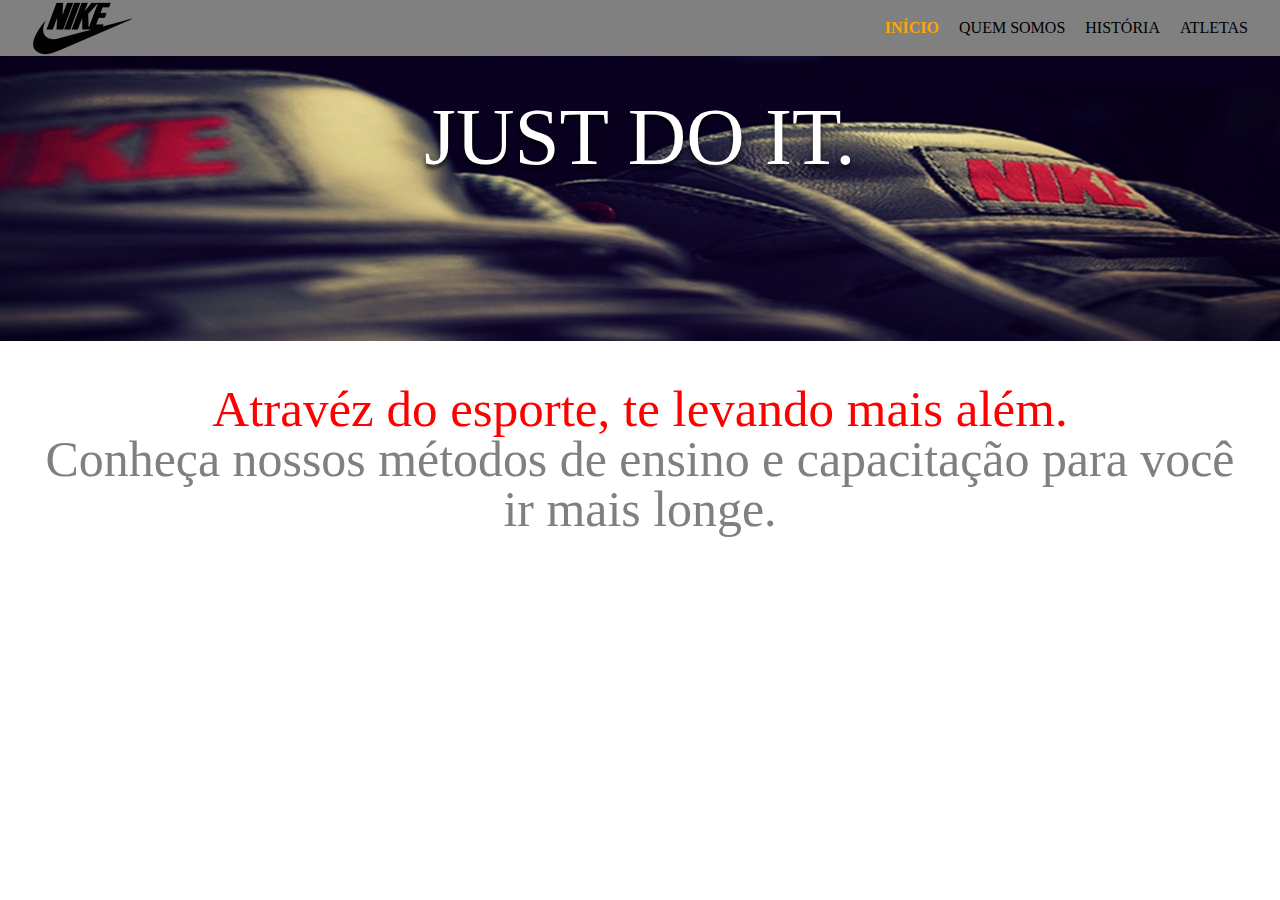
<file: index.html>
<!DOCTYPE html>
<html lang="pt-br">
    <head>
        <link rel="stylesheet" href="style.css">
        <link rel="stylesheet" href="cabecalho.css">
        <link rel="stylesheet" href="menu__item.css">
        <link rel="stylesheet" href="menu__link.css">
        <link rel="stylesheet" href="banner/banner-imagem.css">
        <link rel="stylesheet" href="banner/banner-titulo.css">
        <link rel="stylesheet" href="banner/banner.css">
        <link rel="stylesheet" href="sobre/sobre.css">
        <link rel="stylesheet" href="sobre/sobre__descricao.css">
        <link rel="stylesheet" href="sobre/sobre__titulo.css">
        <link rel="stylesheet" href="reset.css">
    </head>
    <body>
        <header class="cabecalho">
            <img class="logo" alt="Logo" src="img/nike-logo.png">
            <nav class="menu">
                <ul>
                    <li class="menu__item"><a class="menu__link ativo" href="#">INÍCIO</a></li>
                    <li class="menu__item"><a class="menu__link" href="quemSomos.html">QUEM SOMOS</a></li>
                    <li class="menu__item"><a class="menu__link" href="historia.html">HISTÓRIA</a></li>
                    <li class="menu__item"><a class="menu__link" href="atletas.html">ATLETAS</a></li>
                </ul>
            </nav>
        </header>
        <section class="banner">
            <img class="banner__imagem" src="img/banner.jpg">
                <h2 class="banner__titulo"> JUST DO IT.</h2>
        </section>
        <section class="sobre">
            <h2 class="sobre__titulo">Atravéz do esporte, te levando mais além.</h2>
            <p class="sobre__descricao">Conheça nossos métodos de ensino e capacitação para você ir mais longe.</p>
        </section>
    </body>









</html>
</file>
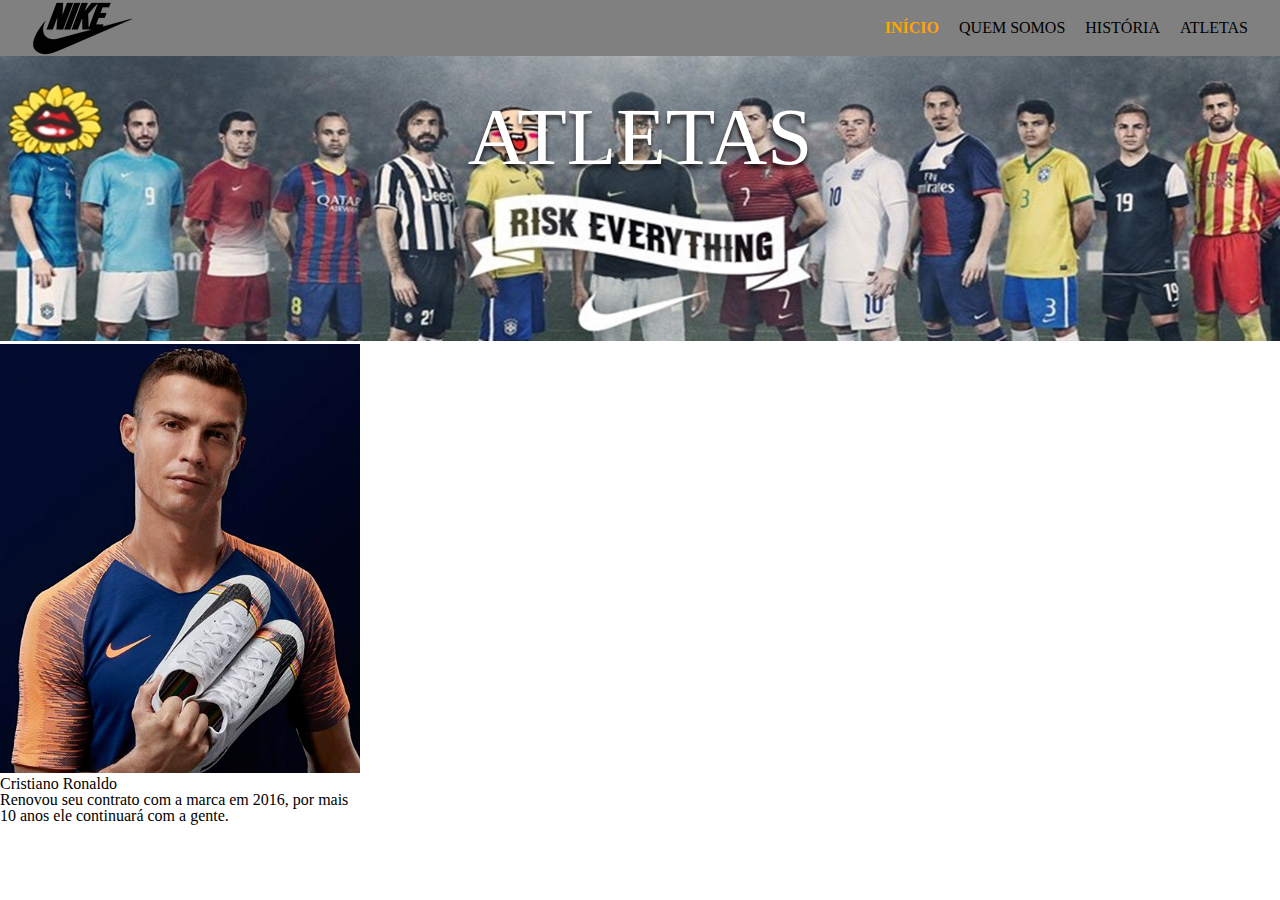
<file: atletas.html>
<!DOCTYPE html>
<html lang="pt-br">
    <head>
        <link rel="stylesheet" href="style.css">
        <link rel="stylesheet" href="cabecalho.css">
        <link rel="stylesheet" href="menu__item.css">
        <link rel="stylesheet" href="menu__link.css">
        <link rel="stylesheet" href="banner/banner-imagem.css">
        <link rel="stylesheet" href="banner/banner-titulo.css">
        <link rel="stylesheet" href="banner/banner.css">
        <link rel="stylesheet" href="sobre/sobre.css">
        <link rel="stylesheet" href="sobre/sobre__descricao.css">
        <link rel="stylesheet" href="sobre/sobre__titulo.css">
        <link rel="stylesheet" href="reset.css">
    </head>
    <body>
        <header class="cabecalho">
            <img class="logo" alt="Logo" src="img/nike-logo.png">
            <nav class="menu">
                <ul>
                    <li class="menu__item"><a class="menu__link ativo" href="index.html">INÍCIO</a></li>
                    <li class="menu__item"><a class="menu__link" href="quemSomos.html">QUEM SOMOS</a></li>
                    <li class="menu__item"><a class="menu__link" href="historia.html">HISTÓRIA</a></li>
                    <li class="menu__item"><a class="menu__link" href="#">ATLETAS</a></li>
                </ul>
            </nav>
        </header>
        <section class="banner">
            <img class="banner__imagem" src="img/atletas.jpg">
                <h2 class="banner__titulo">ATLETAS</h2>
        </section>

        <section class="receitas">
            <div class="receita">
                <img alt="" class="" src="img/cr7.png" />
                <div class="">
                    <h4 class="">Cristiano Ronaldo</h4>
                    <p class="">Renovou seu contrato com a marca em 2016, por mais<br>
                        10 anos ele continuará com a gente.</p>
                </div>
            </div>
            </section>
    </body>









</html>
</file>
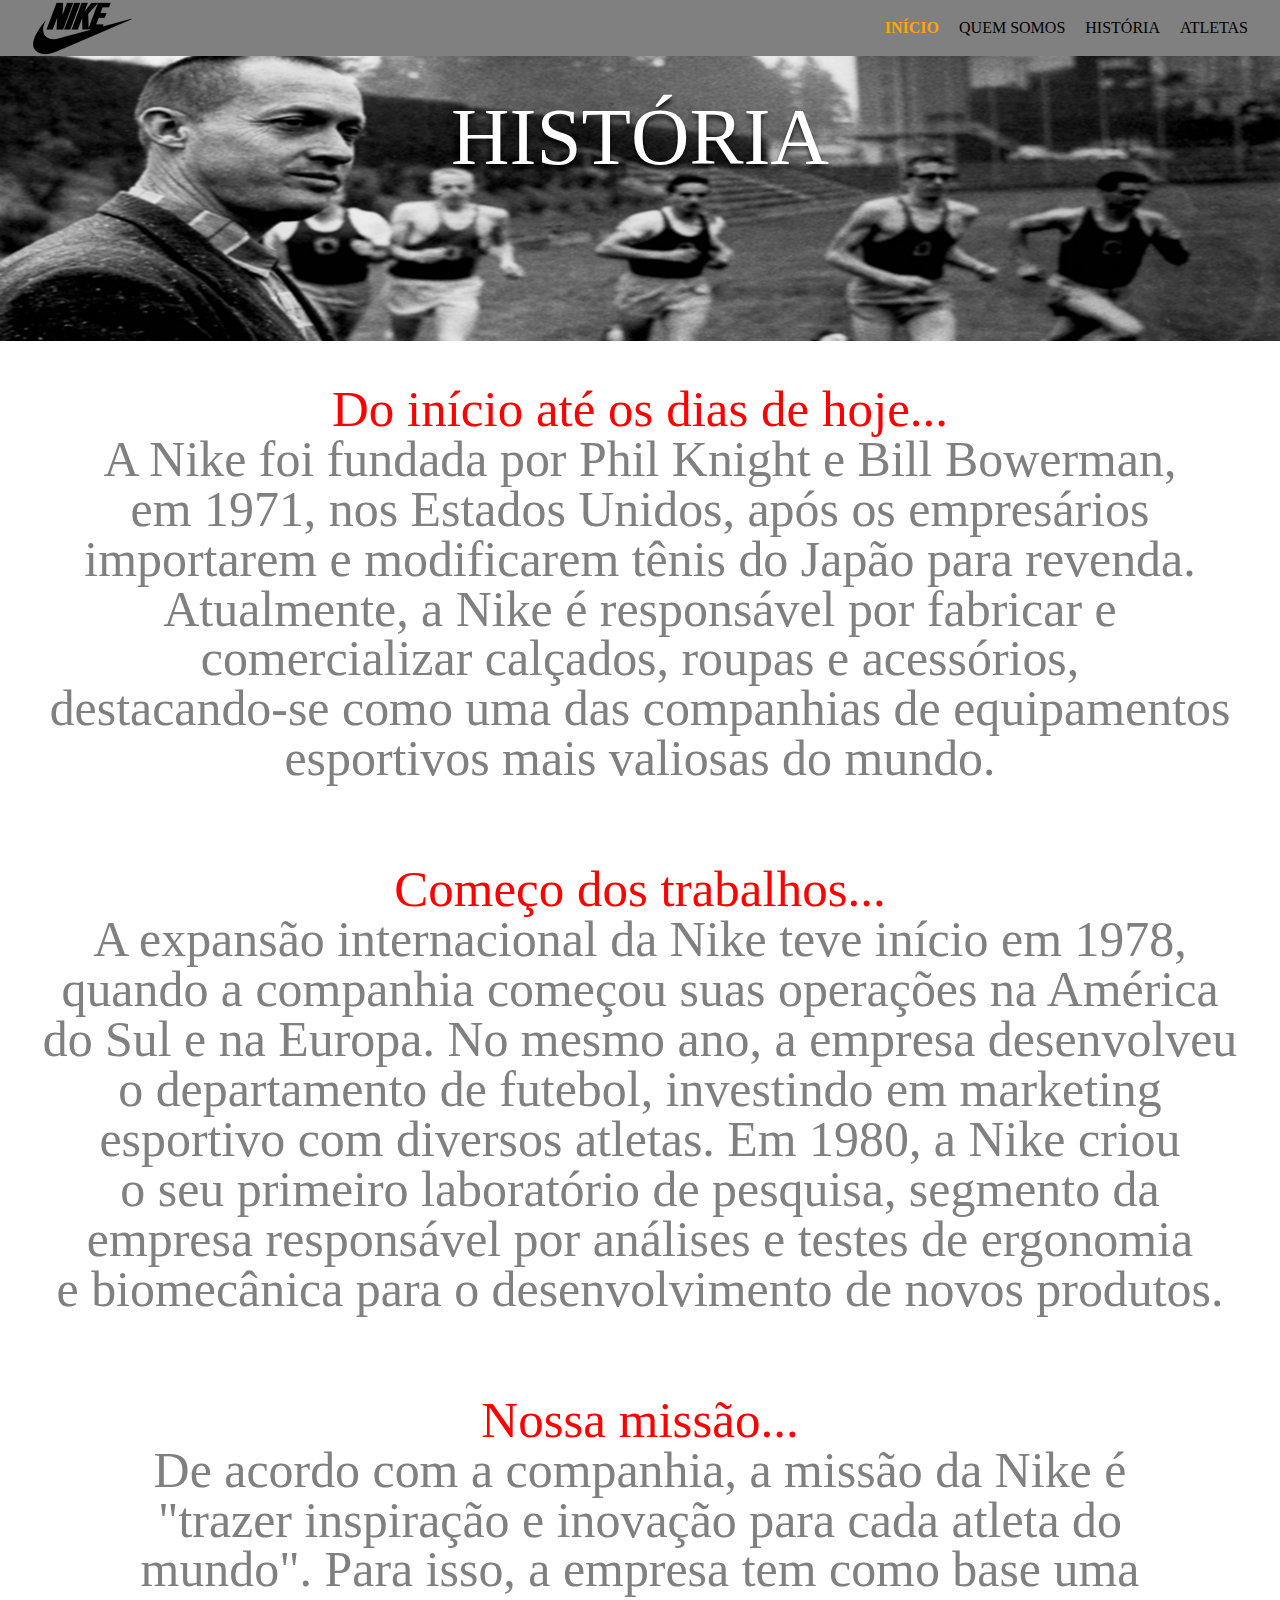
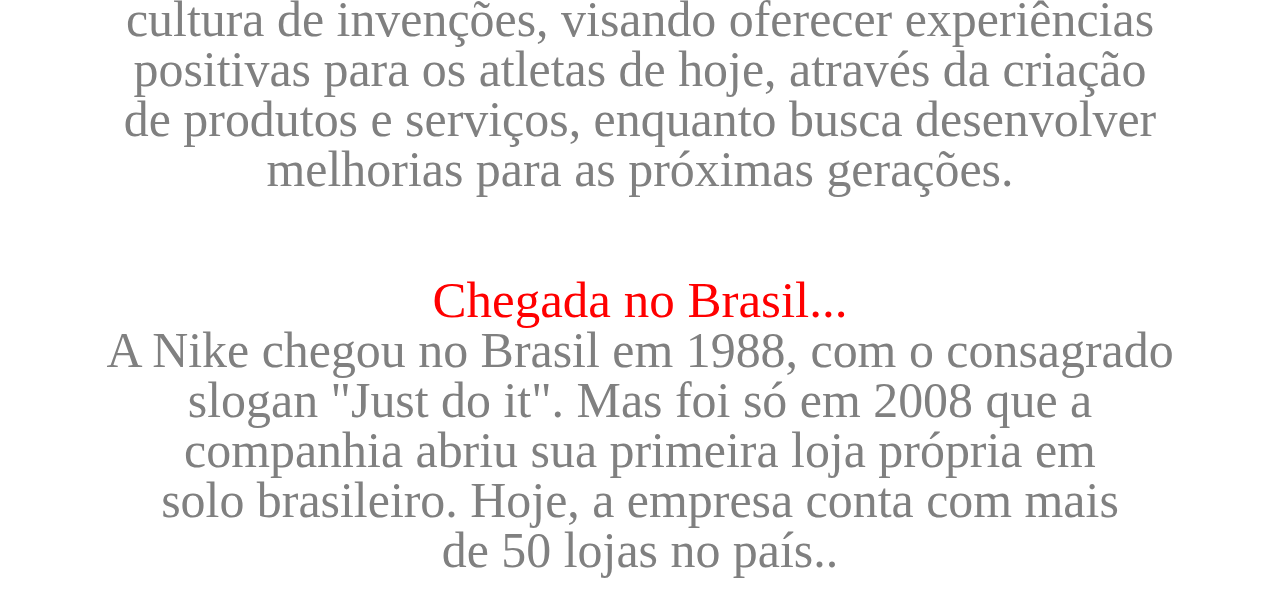
<file: historia.html>
<!DOCTYPE html>
<html lang="pt-br">
    <head>
        <link rel="stylesheet" href="style.css">
        <link rel="stylesheet" href="cabecalho.css">
        <link rel="stylesheet" href="menu__item.css">
        <link rel="stylesheet" href="menu__link.css">
        <link rel="stylesheet" href="banner/banner-imagem.css">
        <link rel="stylesheet" href="banner/banner-titulo.css">
        <link rel="stylesheet" href="banner/banner.css">
        <link rel="stylesheet" href="sobre/sobre.css">
        <link rel="stylesheet" href="sobre/sobre__descricao.css">
        <link rel="stylesheet" href="sobre/sobre__titulo.css">
        <link rel="stylesheet" href="reset.css">
    </head>
    <body>
        <header class="cabecalho">
            <img class="logo" alt="Logo" src="img/nike-logo.png">
            <nav class="menu">
                <ul>
                    <li class="menu__item"><a class="menu__link ativo" href="index.html">INÍCIO</a></li>
                    <li class="menu__item"><a class="menu__link" href="quemSomos.html">QUEM SOMOS</a></li>
                    <li class="menu__item"><a class="menu__link" href="#">HISTÓRIA</a></li>
                    <li class="menu__item"><a class="menu__link" href="atletas.html">ATLETAS</a></li>
                </ul>
            </nav>
        </header>
        <section class="banner">
            <img class="banner__imagem" src="img/historia.png">
                <h2 class="banner__titulo">HISTÓRIA</h2>
        </section>

        <section class="sobre">
            <h2 class="sobre__titulo">Do início até os dias de hoje...</h2>
            <p class="sobre__descricao">A Nike foi fundada por Phil Knight e Bill Bowerman,<br>
                em 1971, nos Estados Unidos, após os empresários<br>
                importarem e modificarem tênis do Japão para revenda.<br>
                Atualmente, a Nike é responsável por fabricar e<br>
                comercializar calçados, roupas e acessórios,<br>
                destacando-se como uma das companhias de equipamentos<br>
                esportivos mais valiosas do mundo.</p>
        </section>

        <section class="sobre">
            <h2 class="sobre__titulo">Começo dos trabalhos...</h2>
            <p class="sobre__descricao">A expansão internacional da Nike teve início em 1978,<br>
                quando a companhia começou suas operações na América<br>
                do Sul e na Europa. No mesmo ano, a empresa desenvolveu<br>
                o departamento de futebol, investindo em marketing<br>
                esportivo com diversos atletas. Em 1980, a Nike criou<br>
                o seu primeiro laboratório de pesquisa, segmento da<br>
                empresa responsável por análises e testes de ergonomia<br>
                e biomecânica para o desenvolvimento de novos produtos.</p>
        </section>

        <section class="sobre">
            <h2 class="sobre__titulo">Nossa missão...</h2>
            <p class="sobre__descricao">De acordo com a companhia, a missão da Nike é<br>
                "trazer inspiração e inovação para cada atleta do<br>
                mundo". Para isso, a empresa tem como base uma<br>
                cultura de invenções, visando oferecer experiências<br>
                positivas para os atletas de hoje, através da criação<br>
                de produtos e serviços, enquanto busca desenvolver<br>
                melhorias para as próximas gerações.</p>
        </section>

        <section class="sobre">
            <h2 class="sobre__titulo">Chegada no Brasil...</h2>
            <p class="sobre__descricao">A Nike chegou no Brasil em 1988, com o consagrado<br>
                slogan "Just do it". Mas foi só em 2008 que a<br>
                companhia abriu sua primeira loja própria em<br>
                solo brasileiro. Hoje, a empresa conta com mais<br>
                de 50 lojas no país..</p>
        </section>
    </body>









</html>
</file>
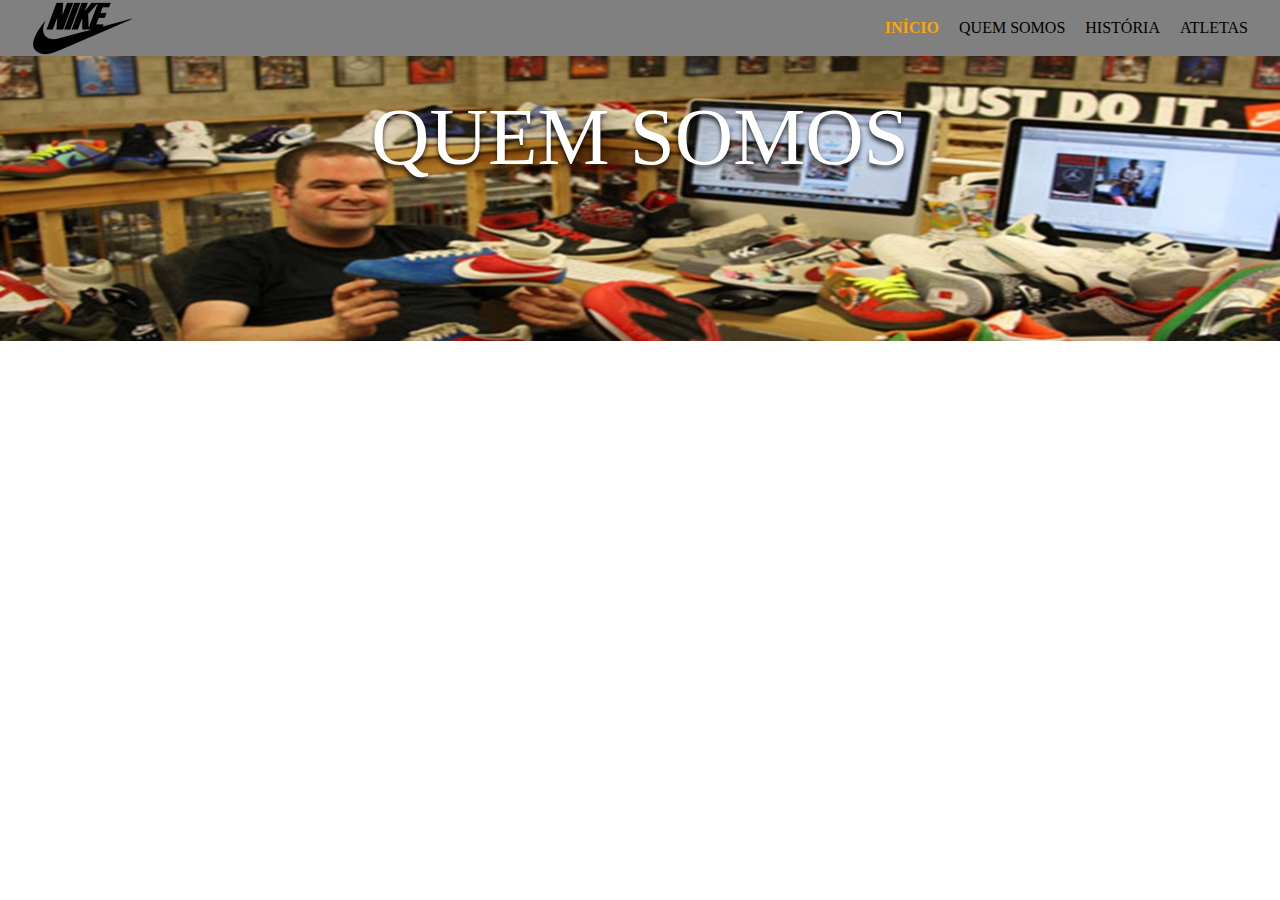
<file: quemSomos.html>
<!DOCTYPE html>
<html lang="pt-br">
    <head>
        <link rel="stylesheet" href="style.css">
        <link rel="stylesheet" href="cabecalho.css">
        <link rel="stylesheet" href="menu__item.css">
        <link rel="stylesheet" href="menu__link.css">
        <link rel="stylesheet" href="banner/banner-imagem.css">
        <link rel="stylesheet" href="banner/banner-titulo.css">
        <link rel="stylesheet" href="banner/banner.css">
        <link rel="stylesheet" href="sobre/sobre.css">
        <link rel="stylesheet" href="sobre/sobre__descricao.css">
        <link rel="stylesheet" href="sobre/sobre__titulo.css">
        <link rel="stylesheet" href="reset.css">
    </head>
    <body>
        <header class="cabecalho">
            <img class="logo" alt="Logo" src="img/nike-logo.png">
            <nav class="menu">
                <ul>
                    <li class="menu__item"><a class="menu__link ativo" href="index.html">INÍCIO</a></li>
                    <li class="menu__item"><a class="menu__link" href="#">QUEM SOMOS</a></li>
                    <li class="menu__item"><a class="menu__link" href="historia.html">HISTÓRIA</a></li>
                    <li class="menu__item"><a class="menu__link" href="#">ATLETAS</a></li>
                </ul>
            </nav>
        </header>
        <section class="banner">
            <img class="banner__imagem" src="img/quemSomos.jpg">
                <h2 class="banner__titulo">QUEM SOMOS</h2>
        </section>
    </body>









</html>
</file>
<file: style.css>
header nav ul {
    display: flex;
}
</file>
<file: cabecalho.css>
.cabecalho {
    align-items: center;
    background-color: gray;
    display: flex;
    justify-content: space-between;
    padding-left: 2rem;
    padding-right: 2rem;
}
</file>
<file: menu__item.css>
.menu__item {
    list-style: none;
}

.menu__item:last-child .menu__link {
    margin-right: 0;
}
</file>
<file: menu__link.css>
.menu__link {
    color:black;
    margin-right: 1.25rem;
    text-decoration: none;
}

.menu__link.ativo {
    color: orange;
    font-weight: bold;
}

.menu__link:hover {
    text-decoration: underline;
}
</file>
<file: banner/banner-imagem.css>
.banner__imagem{
    width: 100%;
}
</file>
<file: banner/banner-titulo.css>
.banner__titulo{
    color: white;
    font-family: fantasy;
    font-size: 5.0625rem;
    position: absolute;
    left: 50%;
    text-shadow: 0 4px 4px rgba(0, 0, 0, 0.75);
    top: 28%;
    text-align: center;
    transform: translate(-50%, -50%);
    width: 100%;
}
</file>
<file: banner/banner.css>
.banner{
    position: relative;
}
</file>
<file: sobre/sobre.css>
.sobre{
    padding: 2.5rem;
    text-align: center;
}
</file>
<file: sobre/sobre__descricao.css>
.sobre__descricao{
    color:gray;
    font-family: fantasy;
    font-size: 3.1200rem;
}
</file>
<file: sobre/sobre__titulo.css>
.sobre__titulo{
    color: red;
    font-family: cursive;
    font-size: 3.1875rem;
}
</file>
